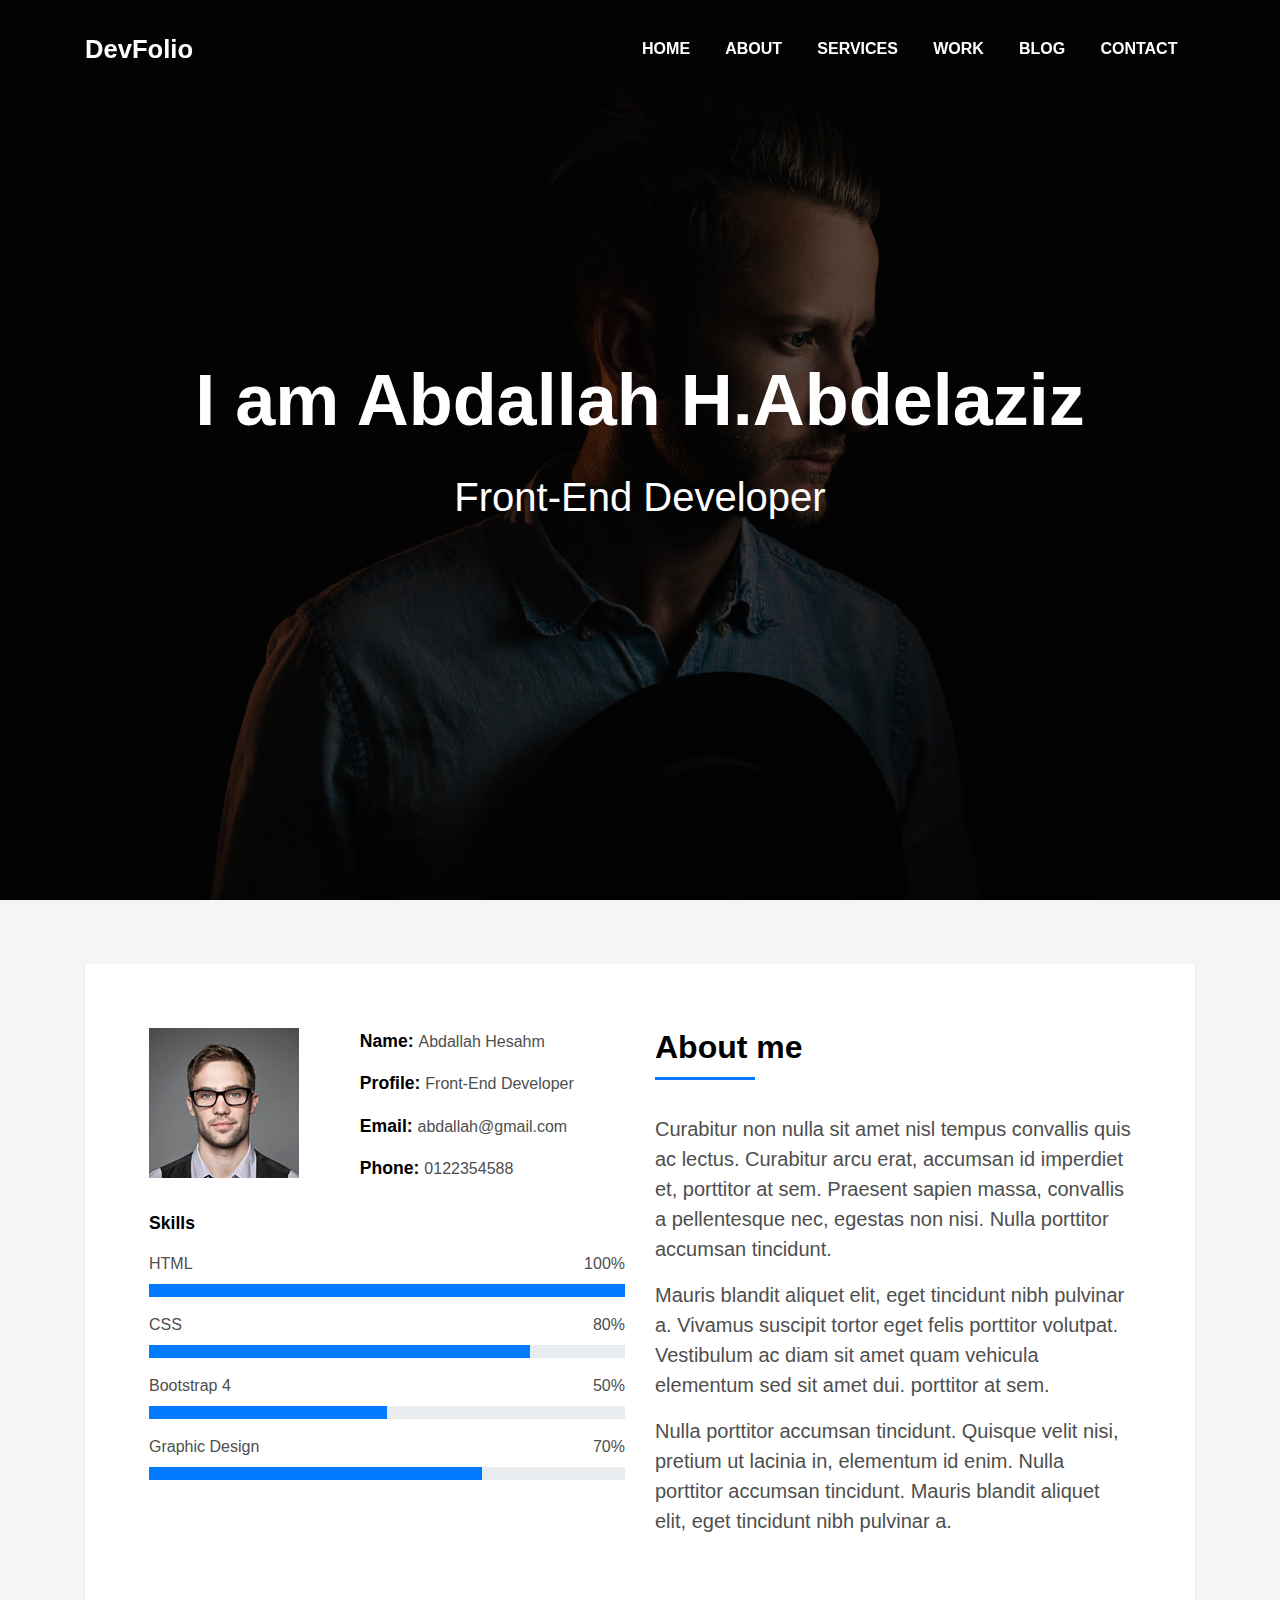
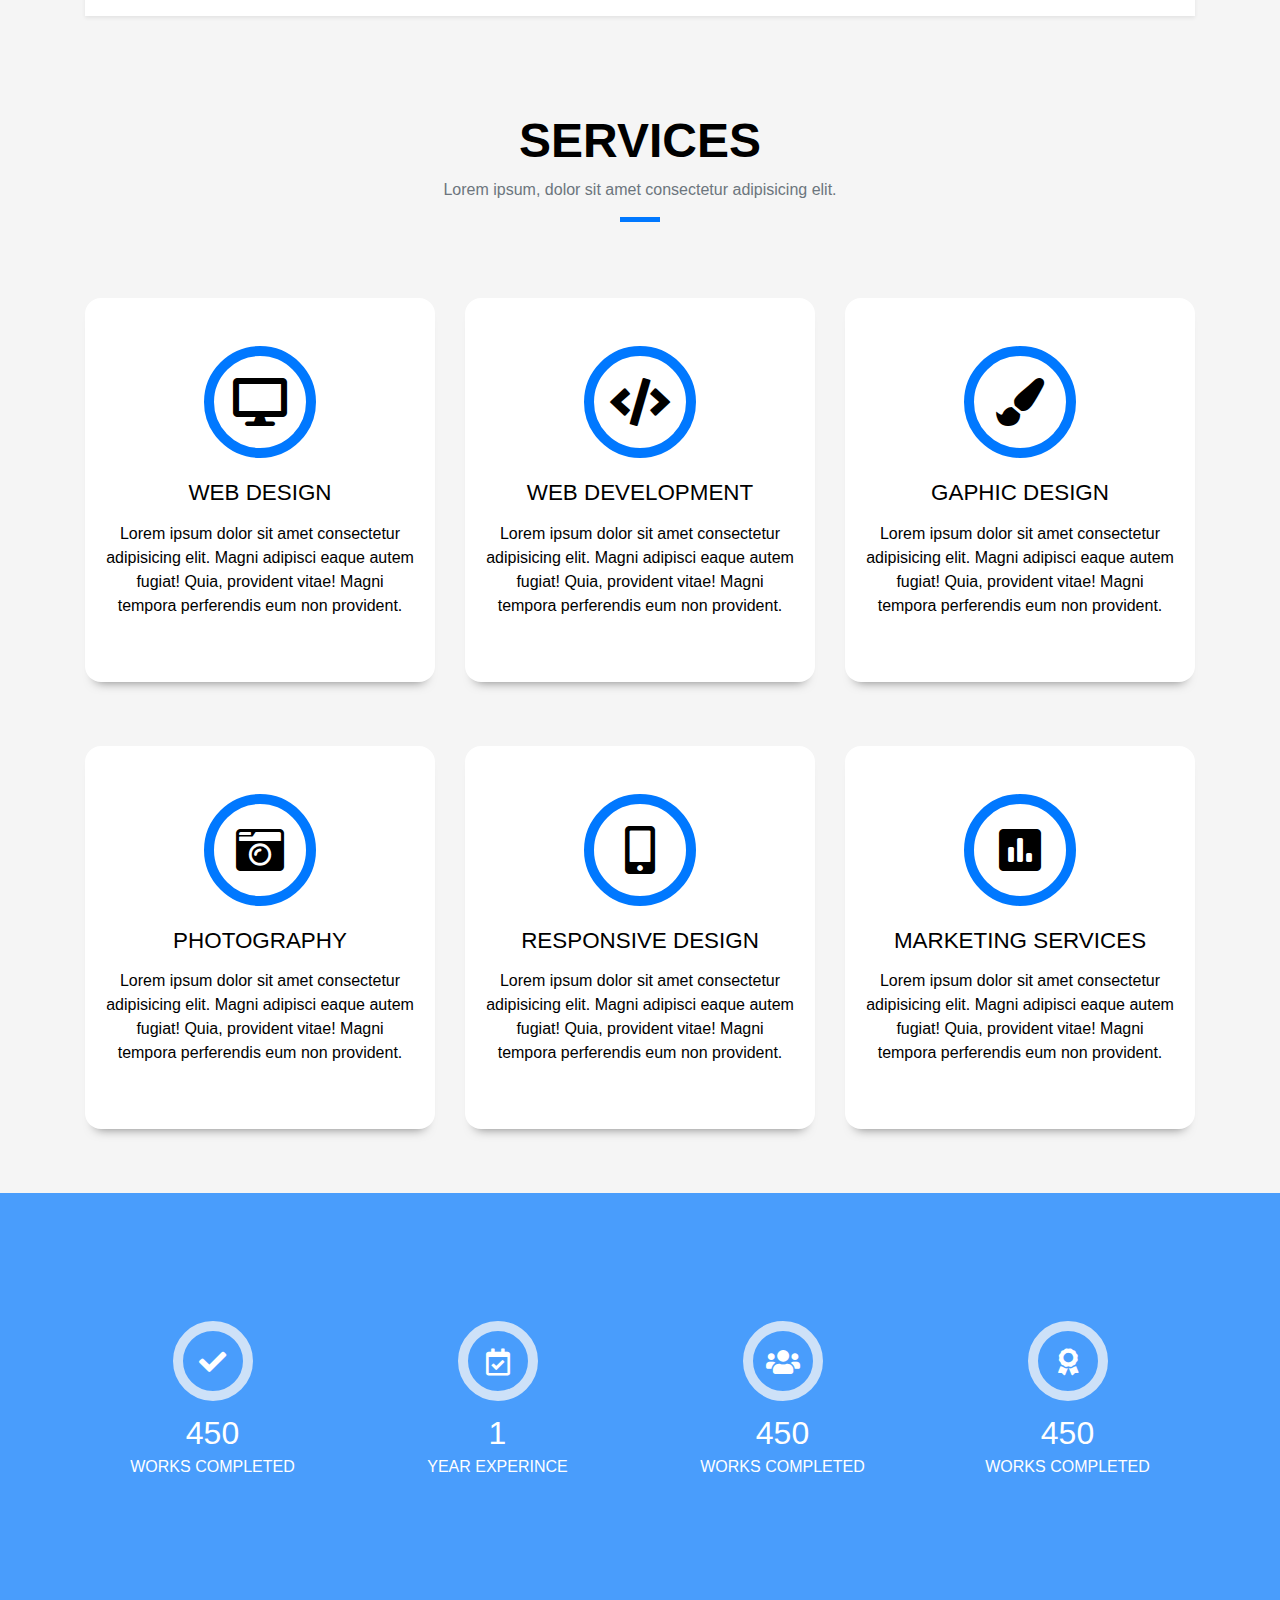
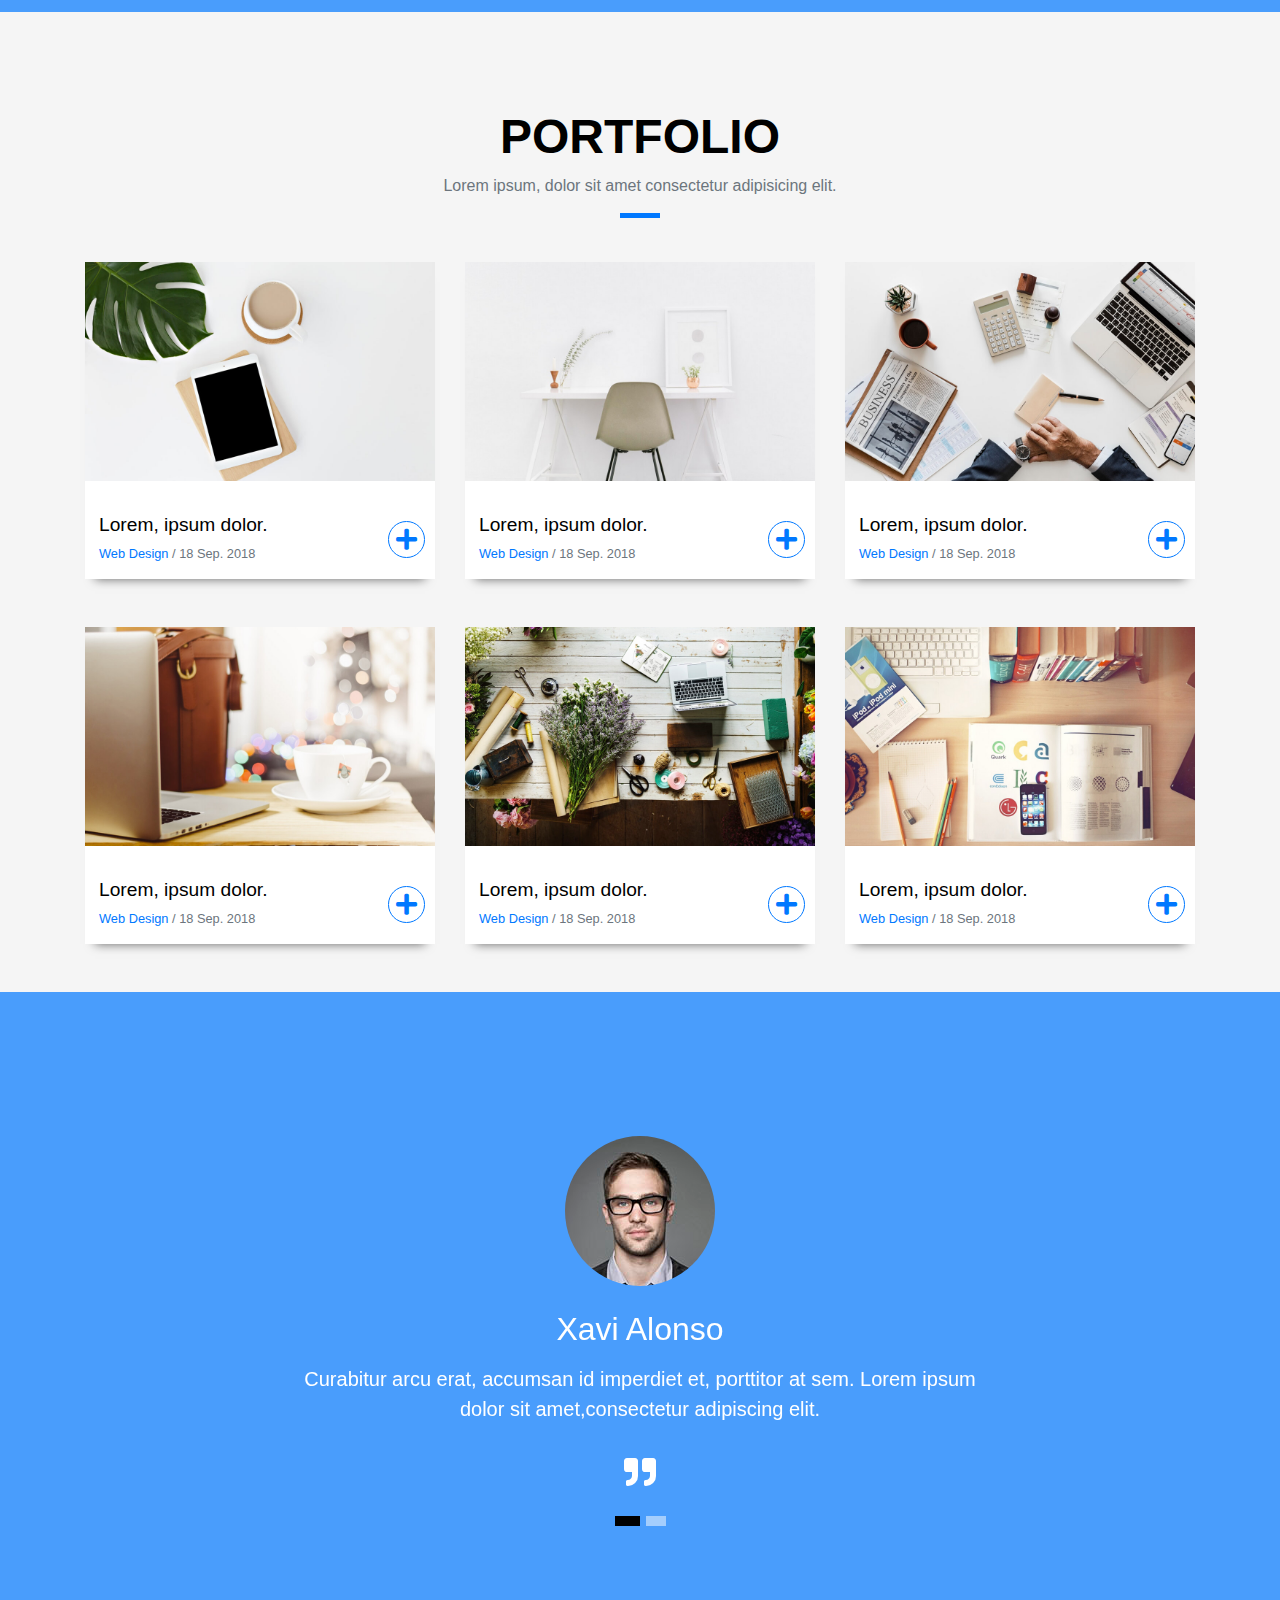
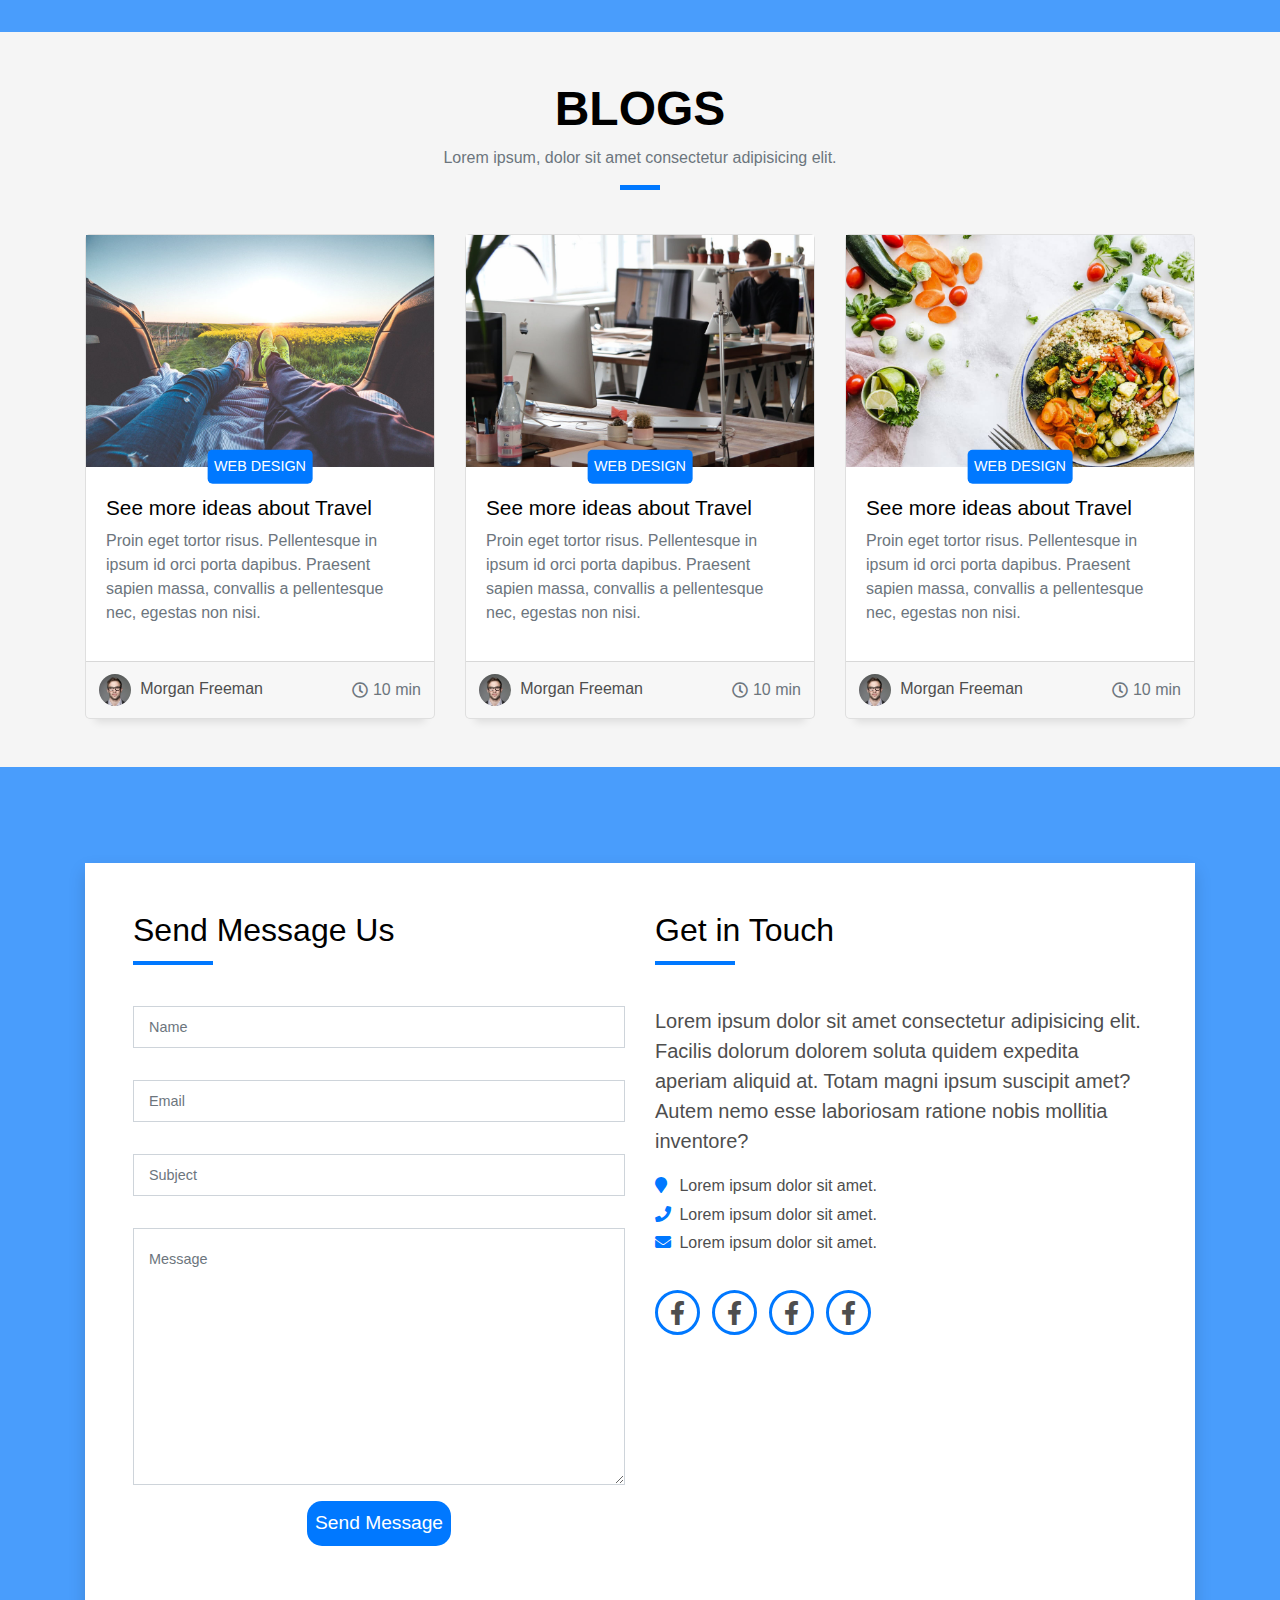
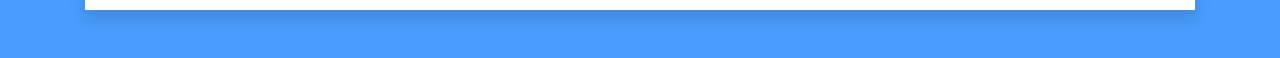
<file: index.html>
<html>

<head>
    <meta name="viewport" content="width=device-width, initial-scale=1.0">
    <meta http-equiv="Content-Type" content="text/html;charset=UTF-8">
    <link rel="stylesheet" href="bootstrap/css/bootstrap.min.css">
    <link rel="stylesheet" href="css/all.min.css">
    <link rel="stylesheet" href="css/style.css">
    <script src="bootstrap/js/jquery-3.5.1.min.js"></script>
    <script src="bootstrap/js/popper.min.js"></script>
    <script src="bootstrap/js/bootstrap.min.js"></script>
</head>

<body>
    <!--End NavBar-->
    <!--Start Header-->
    <header id="home" class=" vh-100 ">
        <div class="layer d-flex justify-content-center align-items-center">
            <!--Start NavBar-->
            <nav class="navbar navbar-expand-lg navbar-dark bg-transparent fixed-top">
                <div class="container">
                    <a class="navbar-brand" href="#">DevFolio</a>
                    <button class="navbar-toggler" type="button" data-toggle="collapse"
                        data-target="#navbarSupportedContent" aria-controls="navbarSupportedContent"
                        aria-expanded="false" aria-label="Toggle navigation">
                        <span class="navbar-toggler-icon"></span>
                    </button>
                    <div class="collapse navbar-collapse" id="navbarSupportedContent">
                        <ul class="navbar-nav ml-auto position-relative">
                            <li class="nav-item">
                                <a class="nav-link active" href="#">HOME</a>
                            </li>
                            <li class="nav-item ">
                                <a class="nav-link" href="#">ABOUT</a>
                            </li>
                            <li class="nav-item ">
                                <a class="nav-link" href="#">SERVICES</a>
                            </li>
                            <li class="nav-item ">
                                <a class="nav-link" href="#">WORK</a>
                            </li>
                            <li class="nav-item ">
                                <a class="nav-link" href="#">BLOG</a>
                            </li>
                            <li class="nav-item ">
                                <a class="nav-link" href="#">CONTACT</a>
                            </li>
                        </ul>
                    </div>
                </div>
            </nav>
            <!--End NavBar-->
            <div class="container">
                <div class="header-content text-center text-white">
                    <h1 class="mb-4">I am Abdallah H.Abdelaziz</h1>
                    <p>Front-End Developer</p>
                </div>
            </div>
        </div>
    </header>
    <!--End Header-->
    <!--Start body Sections-->
    <!--Start About-->
    <section id="about" class="main-bg-color">
        <div class="container">
            <div class="row">
                <div class="col-sm-12">
                    <div class="about-box  shadow-sm">
                        <div class="row">
                            <!--About INFO-->
                            <div class="col-md-6">
                                <div class="row">
                                    <div class="col-md-5 col-sm-6">
                                        <div class="about-img">
                                            <img class=" img-fluid" src="images/testimonial-2.jpg" alt="">
                                        </div>
                                    </div>
                                    <div class="col-md-7 col-sm-6">
                                        <div class="about-info ">
                                            <p><span class="title-li">Name: </span><span>Abdallah Hesahm</span></p>
                                            <p><span class="title-li">Profile: </span><span>Front-End Developer</span>
                                            </p>
                                            <p><span class="title-li">Email: </span><span>abdallah@gmail.com</span></p>
                                            <p><span class="title-li">Phone: </span><span>0122354588</span></p>
                                        </div>
                                    </div>
                                </div>
                                <!--Skills-->
                                <div class="about-skills">
                                    <p><span class="title-li">Skills</span></p>
                                    <span>HTML</span>
                                    <span class=" fa-pull-right">100%</span>
                                    <div class="progress">
                                        <div class="progress-bar" role="progressbar" style="width: 100%"
                                            aria-valuenow="100" aria-valuemin="0" aria-valuemax="100"></div>
                                    </div>
                                    <span>CSS</span>
                                    <span class=" fa-pull-right">80%</span>
                                    <div class="progress">
                                        <div class="progress-bar" role="progressbar" style="width: 80%"
                                            aria-valuenow="100" aria-valuemin="0" aria-valuemax="100"></div>
                                    </div>
                                    <span>Bootstrap 4</span>
                                    <span class=" fa-pull-right">50%</span>
                                    <div class="progress">
                                        <div class="progress-bar" role="progressbar" style="width: 50%"
                                            aria-valuenow="100" aria-valuemin="0" aria-valuemax="100"></div>
                                    </div>
                                    <span>Graphic Design</span>
                                    <span class=" fa-pull-right">70%</span>
                                    <div class="progress">
                                        <div class="progress-bar" role="progressbar" style="width: 70%"
                                            aria-valuenow="100" aria-valuemin="0" aria-valuemax="100"></div>
                                    </div>
                                </div>
                            </div>
                            <!--About ME-->
                            <div class="col-md-6">
                                <div class="about-me ">
                                    <div class="about-me-title mb-4">
                                        <h2 class="pb-4">About me</h2>
                                    </div>
                                    <p class="lead">Curabitur non nulla sit amet nisl tempus convallis quis ac lectus.
                                        Curabitur arcu erat, accumsan id imperdiet et, porttitor at sem. Praesent sapien
                                        massa, convallis a pellentesque nec, egestas non nisi. Nulla porttitor accumsan
                                        tincidunt.</p>
                                    <p class="lead">Mauris blandit aliquet elit, eget tincidunt nibh pulvinar a. Vivamus
                                        suscipit tortor eget felis porttitor volutpat. Vestibulum ac diam sit amet quam
                                        vehicula elementum sed sit amet dui. porttitor at sem.</p>
                                    <p class="lead">Nulla porttitor accumsan tincidunt. Quisque velit nisi, pretium ut
                                        lacinia in, elementum id enim. Nulla porttitor accumsan tincidunt. Mauris
                                        blandit aliquet elit, eget tincidunt nibh pulvinar a.</p>
                                </div>
                            </div>
                        </div>
                    </div>
                </div>
            </div>
        </div>
    </section>
    <!--End About-->
    <!--Start Services-->
    <section id="services" class="main-bg-color pt-5">
        <div class="container">
            <div class="services-title text-center pb-4">
                <h2>Services</h2>
                <p class="text-muted">Lorem ipsum, dolor sit amet consectetur adipisicing elit.</p>
            </div>
            <div class="row">
                <div class="col-lg-4">
                    <div class="services-box py-5 text-center ">
                        <div class="i-item d-flex justify-content-center align-items-center">
                            <div class="serv-icon d-flex justify-content-center align-items-center">
                                <i class="fas fa-desktop"></i>
                            </div>
                        </div>
                        <div class="serv-content">
                            <h3>WEB DESIGN</h3>
                            <p>Lorem ipsum dolor sit amet consectetur adipisicing elit. Magni adipisci eaque autem
                                fugiat! Quia, provident vitae! Magni tempora perferendis eum non provident.</p>
                        </div>
                    </div>
                </div>
                <div class="col-lg-4">
                    <div class="services-box py-5 text-center ">
                        <div class="i-item d-flex justify-content-center align-items-center">
                            <div class="serv-icon d-flex justify-content-center align-items-center">
                                <i class="fas fa-code"></i>
                            </div>
                        </div>
                        <div class="serv-content">
                            <h3>WEB DEVELOPMENT</h3>
                            <p>Lorem ipsum dolor sit amet consectetur adipisicing elit. Magni adipisci eaque autem
                                fugiat! Quia, provident vitae! Magni tempora perferendis eum non provident.</p>
                        </div>
                    </div>
                </div>
                <div class="col-lg-4">
                    <div class="services-box py-5 text-center ">
                        <div class="i-item d-flex justify-content-center align-items-center">
                            <div class="serv-icon d-flex justify-content-center align-items-center">
                                <i class="fas fa-paint-brush"></i>
                            </div>
                        </div>
                        <div class="serv-content">
                            <h3>GAPHIC DESIGN</h3>
                            <p>Lorem ipsum dolor sit amet consectetur adipisicing elit. Magni adipisci eaque autem
                                fugiat! Quia, provident vitae! Magni tempora perferendis eum non provident.</p>
                        </div>
                    </div>
                </div>
                <div class="col-lg-4">
                    <div class="services-box py-5 text-center ">
                        <div class="i-item d-flex justify-content-center align-items-center">
                            <div class="serv-icon d-flex justify-content-center align-items-center">
                                <i class="fas fa-camera-retro"></i>
                            </div>
                        </div>
                        <div class="serv-content">
                            <h3>PHOTOGRAPHY</h3>
                            <p>Lorem ipsum dolor sit amet consectetur adipisicing elit. Magni adipisci eaque autem
                                fugiat! Quia, provident vitae! Magni tempora perferendis eum non provident.</p>
                        </div>
                    </div>
                </div>
                <div class="col-lg-4">
                    <div class="services-box py-5 text-center ">
                        <div class="i-item d-flex justify-content-center align-items-center">
                            <div class="serv-icon d-flex justify-content-center align-items-center">
                                <i class="fas fa-mobile-alt"></i>
                            </div>
                        </div>
                        <div class="serv-content">
                            <h3>RESPONSIVE DESIGN</h3>
                            <p>Lorem ipsum dolor sit amet consectetur adipisicing elit. Magni adipisci eaque autem
                                fugiat! Quia, provident vitae! Magni tempora perferendis eum non provident.</p>
                        </div>
                    </div>
                </div>
                <div class="col-lg-4">
                    <div class="services-box py-5 text-center ">
                        <div class="i-item d-flex justify-content-center align-items-center">
                            <div class="serv-icon d-flex justify-content-center align-items-center">
                                <i class="fas fa-poll"></i>
                            </div>
                        </div>
                        <div class="serv-content">
                            <h3>MARKETING SERVICES</h3>
                            <p>Lorem ipsum dolor sit amet consectetur adipisicing elit. Magni adipisci eaque autem
                                fugiat! Quia, provident vitae! Magni tempora perferendis eum non provident.</p>
                        </div>
                    </div>
                </div>
            </div>
        </div>
    </section>
    <!--END Services-->
    <!-- Start COUNTER -->
    <section id="counter" class="mb-5">
        <div class="overlay"></div>
        <div class="container">
            <div class="row">
                <div class="col-lg-3 col-md-6">
                    <div class="counter-item text-center">

                        <div class="counter-icon d-flex justify-content-center align-content-center mb-2">

                            <div class="ico-item d-flex justify-content-center align-items-center">
                                <i class="fas fa-check"></i>
                            </div>
                        </div>
                        <div class="counter-content">
                            <p class="mb-0">450</p>
                            <h5>WORKS COMPLETED</h5>
                        </div>
                    </div>
                </div>
                <div class="col-lg-3 col-md-6">
                    <div class="counter-item text-center">

                        <div class="counter-icon d-flex justify-content-center align-content-center mb-2">
                            <div class="ico-item d-flex justify-content-center align-items-center">
                                <i class="far fa-calendar-check"></i>
                            </div>
                        </div>
                        <div class="counter-content">
                            <p class="mb-0">1</p>
                            <h5>YEAR EXPERINCE</h5>
                        </div>
                    </div>
                </div>
                <div class="col-lg-3 col-md-6">
                    <div class="counter-item text-center">

                        <div class="counter-icon d-flex justify-content-center align-content-center mb-2">
                            <div class="ico-item d-flex justify-content-center align-items-center">
                                <i class="fas fa-users"></i>
                            </div>
                        </div>
                        <div class="counter-content">
                            <p class="mb-0">450</p>
                            <h5>WORKS COMPLETED</h5>
                        </div>
                    </div>
                </div>
                <div class="col-lg-3 col-md-6">
                    <div class="counter-item text-center">

                        <div class="counter-icon d-flex justify-content-center align-content-center mb-2">
                            <div class="ico-item d-flex justify-content-center align-items-center ">
                                <i class="fas fa-award"></i>
                            </div>
                        </div>
                        <div class="counter-content">
                            <p class="mb-0">450</p>
                            <h5>WORKS COMPLETED</h5>
                        </div>
                    </div>
                </div>
            </div>
        </div>

    </section>
    <!-- END COUNTER -->
    <!-- start portofolio -->
    <section id="portfolio" class="pt-5 main-bg-color">
        <div class="container">
            <div class="portfolio-title text-center pb-5">
                <h2>portfolio</h2>
                <p class="text-muted">Lorem ipsum, dolor sit amet consectetur adipisicing elit.</p>
            </div>
            <div class="row">
                <div class="col-lg-4 col-md-6">
                    <div class="portfolio-item bg-white mb-5">
                        <div class="port-item-img">
                            <img class="img-fluid" src="images/work-1.jpg" alt="">
                        </div>
                        <div class="port-item-content">
                            <div class="row">
                                <div class="col-sm-8">
                                    <h3>Lorem, ipsum dolor.</h3>
                                    <div class="port-categ-date">
                                        <span class="category">Web Design</span>
                                        <span class="date text-muted"> / 18 Sep. 2018</span>
                                    </div>
                                </div>
                                <div class="col-sm-4">
                                    <div class="port-more-icon d-flex justify-content-end mt-2">
                                        <div class="port-icon d-flex justify-content-center align-items-center">
                                            <i class="fas fa-plus"></i>
                                        </div>
                                    </div>
                                </div>
                            </div>
                        </div>
                    </div>
                </div>
                <div class="col-lg-4 col-md-6">
                    <div class="portfolio-item bg-white mb-5">
                        <div class="port-item-img">
                            <img class="img-fluid" src="images/work-2.jpg" alt="">
                        </div>
                        <div class="port-item-content">
                            <div class="row">
                                <div class="col-sm-8">
                                    <h3>Lorem, ipsum dolor.</h3>
                                    <div class="port-categ-date">
                                        <span class="category">Web Design</span>
                                        <span class="date text-muted"> / 18 Sep. 2018</span>
                                    </div>
                                </div>
                                <div class="col-sm-4">
                                    <div class="port-more-icon d-flex justify-content-end mt-2">
                                        <div class="port-icon d-flex justify-content-center align-items-center">
                                            <i class="fas fa-plus"></i>
                                        </div>
                                    </div>
                                </div>
                            </div>
                        </div>
                    </div>
                </div>
                <div class="col-lg-4 col-md-6">
                    <div class="portfolio-item bg-white mb-5">
                        <div class="port-item-img">
                            <img class="img-fluid" src="images/work-3.jpg" alt="">
                        </div>
                        <div class="port-item-content">
                            <div class="row">
                                <div class="col-sm-8">
                                    <h3>Lorem, ipsum dolor.</h3>
                                    <div class="port-categ-date">
                                        <span class="category">Web Design</span>
                                        <span class="date text-muted"> / 18 Sep. 2018</span>
                                    </div>
                                </div>
                                <div class="col-sm-4">
                                    <div class="port-more-icon d-flex justify-content-end mt-2">
                                        <div class="port-icon d-flex justify-content-center align-items-center">
                                            <i class="fas fa-plus"></i>
                                        </div>
                                    </div>
                                </div>
                            </div>
                        </div>
                    </div>
                </div>
                <div class="col-lg-4 col-md-6">
                    <div class="portfolio-item bg-white mb-5">
                        <div class="port-item-img">
                            <img class="img-fluid" src="images/work-4.jpg" alt="">
                        </div>
                        <div class="port-item-content">
                            <div class="row">
                                <div class="col-sm-8">
                                    <h3>Lorem, ipsum dolor.</h3>
                                    <div class="port-categ-date">
                                        <span class="category">Web Design</span>
                                        <span class="date text-muted"> / 18 Sep. 2018</span>
                                    </div>
                                </div>
                                <div class="col-sm-4">
                                    <div class="port-more-icon d-flex justify-content-end mt-2">
                                        <div class="port-icon d-flex justify-content-center align-items-center">
                                            <i class="fas fa-plus"></i>
                                        </div>
                                    </div>
                                </div>
                            </div>
                        </div>
                    </div>
                </div>
                <div class="col-lg-4 col-md-6">
                    <div class="portfolio-item bg-white mb-5">
                        <div class="port-item-img">
                            <img class="img-fluid" src="images/work-5.jpg" alt="">
                        </div>
                        <div class="port-item-content">
                            <div class="row">
                                <div class="col-sm-8">
                                    <h3>Lorem, ipsum dolor.</h3>
                                    <div class="port-categ-date">
                                        <span class="category">Web Design</span>
                                        <span class="date text-muted"> / 18 Sep. 2018</span>
                                    </div>
                                </div>
                                <div class="col-sm-4">
                                    <div class="port-more-icon d-flex justify-content-end mt-2">
                                        <div class="port-icon d-flex justify-content-center align-items-center">
                                            <i class="fas fa-plus"></i>
                                        </div>
                                    </div>
                                </div>
                            </div>
                        </div>
                    </div>
                </div>
                <div class="col-lg-4 col-md-6">
                    <div class="portfolio-item bg-white mb-5">
                        <div class="port-item-img">
                            <img class="img-fluid" src="images/work-6.jpg" alt="">
                        </div>
                        <div class="port-item-content">
                            <div class="row">
                                <div class="col-sm-8">
                                    <h3>Lorem, ipsum dolor.</h3>
                                    <div class="port-categ-date">
                                        <span class="category">Web Design</span>
                                        <span class="date text-muted"> / 18 Sep. 2018</span>
                                    </div>
                                </div>
                                <div class="col-sm-4">
                                    <div class="port-more-icon d-flex justify-content-end mt-2">
                                        <div class="port-icon d-flex justify-content-center align-items-center">
                                            <i class="fas fa-plus"></i>
                                        </div>
                                    </div>
                                </div>
                            </div>
                        </div>
                    </div>
                </div>
            </div>
        </div>
    </section>
    <!-- end portofolio -->
    <!-- start testimonial  -->
    <section id="testimonial" class="">
        <div class="overlay"></div>
        <div class="container">
            <div id="carouselExampleIndicators" class="carousel slide" data-ride="carousel">
                <ol class="carousel-indicators">
                    <li data-target="#carouselExampleIndicators" data-slide-to="0" class="active"></li>
                    <li data-target="#carouselExampleIndicators" data-slide-to="1"></li>

                </ol>
                <div class="carousel-inner">
                    <div class="carousel-item active">
                        <div class="row">
                            <div class="col-md-12">
                                <div class="parent text-white text-center">
                                    <div class="testmonial-img pb-4">
                                        <img class="rounded-circle" src="images/testimonial-2.jpg" alt="">
                                    </div>
                                    <div class="testmonial-content">
                                        <h2 class="pb-2">Xavi Alonso</h2>
                                        <p class="lead ">Curabitur arcu erat, accumsan id imperdiet et, porttitor at
                                            sem. Lorem ipsum
                                            dolor sit amet,consectetur adipiscing elit.</p>
                                        <i class="fa fa-quote-right"></i>
                                    </div>
                                </div>
                            </div>
                        </div>
                    </div>
                    <div class="carousel-item">
                        <div class="row">
                            <div class="col-md-12">
                                <div class="parent text-white text-center">
                                    <div class="testmonial-img pb-4">
                                        <img class="rounded-circle" src="images/testimonial-4.jpg" alt="">
                                    </div>
                                    <div class="testmonial-content">
                                        <h2 class="pb-2">Elissa</h2>
                                        <p class="lead">Curabitur arcu erat, accumsan id imperdiet et, porttitor at sem.
                                            Lorem ipsum
                                            dolor sit amet,consectetur adipiscing elit.</p>
                                        <i class="fa fa-quote-right "></i>
                                    </div>
                                </div>
                            </div>
                        </div>
                    </div>
                </div>

            </div>
        </div>
    </section>
    <!-- end testimonial  -->
    <!-- start blog -->
    <section id="blogs" class="main-bg-color pt-5">
        <div class="container">
            <div class="blog-title text-center pb-5">
                <h2>blogs</h2>
                <p class="text-muted">Lorem ipsum, dolor sit amet consectetur adipisicing elit.</p>
            </div>
            <div class="row">
                <div class="col-lg-4 col-md-6">
                    <div class="blog-item bg-white mb-5">
                        <div class="blog-img ">
                            <img class="img-fluid" src="images/post-1.jpg" alt="">
                        </div>
                        <div class="blog-content">

                            <h3><a href="#">See more ideas about Travel</a></h3>
                            <p class="text-muted">Proin eget tortor risus. Pellentesque in ipsum id orci porta dapibus.
                                Praesent sapien massa, convallis a pellentesque nec, egestas non nisi.</p>
                        </div>
                        <div class="card-footer">
                            <div class="row d-flex justify-content-between">
                                <div class="author">
                                    <img src="images/testimonial-2.jpg" alt="">
                                    <span>Morgan Freeman</span>
                                </div>
                                <div
                                    class="author-date text-muted d-flex align-items-center justify-content-center px-2">
                                    <span><i class="far fa-clock"></i></span><span>10 min</span>
                                </div>
                            </div>
                        </div>
                    </div>
                </div>
                <div class="col-lg-4 col-md-6">
                    <div class="blog-item bg-white mb-5">
                        <div class="blog-img ">
                            <img class="img-fluid" src="images/post-3.jpg" alt="">
                        </div>
                        <div class="blog-content">
                            <h3><a href="#">See more ideas about Travel</a></h3>
                            <p class="text-muted">Proin eget tortor risus. Pellentesque in ipsum id orci porta dapibus.
                                Praesent sapien massa, convallis a pellentesque nec, egestas non nisi.</p>
                        </div>
                        <div class="card-footer">
                            <div class="row d-flex justify-content-between">
                                <div class="author">
                                    <img src="images/testimonial-2.jpg" alt="">
                                    <span>Morgan Freeman</span>
                                </div>
                                <div
                                    class="author-date text-muted d-flex align-items-center justify-content-center px-2">
                                    <span><i class="far fa-clock"></i></span><span>10 min</span>
                                </div>
                            </div>
                        </div>
                    </div>
                </div>
                <div class="col-lg-4 col-md-6">
                    <div class="blog-item bg-white mb-5">
                        <div class="blog-img ">
                            <img class="img-fluid" src="images/post-2.jpg" alt="">
                        </div>
                        <div class="blog-content">
                            <h3><a href="#">See more ideas about Travel</a></h3>
                            <p class="text-muted">Proin eget tortor risus. Pellentesque in ipsum id orci porta dapibus.
                                Praesent sapien massa, convallis a pellentesque nec, egestas non nisi.</p>
                        </div>
                        <div class="card-footer">
                            <div class="row d-flex justify-content-between">
                                <div class="author">
                                    <img src="images/testimonial-2.jpg" alt="">
                                    <span>Morgan Freeman</span>
                                </div>
                                <div
                                    class="author-date text-muted d-flex align-items-center justify-content-center px-2">
                                    <span><i class="far fa-clock"></i></span><span>10 min</span>
                                </div>
                            </div>
                        </div>
                    </div>
                </div>
            </div>
        </div>
    </section>
    <!-- end blog -->
    <section id="contact" class="py-5">
        <div class="overlay"></div>
        <div class="container">
            <div class="row">
                <div class="col-sm-12">
                    <div class="contact-box bg-white shadow p-5 mt-5">
                        <div class="row">
                            <div class="col-md-6">
                                <div class="send-us">
                                    <div class="send-us-title pb-5 ">
                                        <h2>Send Message Us</h2>
                                    </div>
                                    <div class="send-us-input">
                                        <form action="">
                                            <div class="row ">
                                                <div class="col-md-12 mb-3">
                                                    <input type="text" name="" id="" class="form-control"
                                                        placeholder="Name">
                                                </div>
                                                <div class="col-md-12 mb-3">
                                                    <input type="text" name="" id="" class="form-control"
                                                        placeholder="Email">
                                                </div>
                                                <div class="col-md-12 mb-3">
                                                    <input type="text" name="" id="" class="form-control"
                                                        placeholder="Subject">
                                                </div>

                                                <div class="col-md-12 mb-3">
                                                    <textarea name="" id="" cols="30" rows="10" placeholder="Message"
                                                        class="form-control"></textarea>
                                                </div>
                                            </div>
                                            <div class="send-button d-flex justify-content-center">
                                                <button class="p-2">Send Message</button>
                                            </div>
                                        </form>
                                    </div>
                                </div>
                            </div>
                            <div class="col-md-6">
                                <div class="get-in">
                                    <div class="get-in-title pb-5 ">
                                        <h2>Get in Touch</h2>
                                    </div>
                                    <div class="get-in-content">
                                        <p class="lead">Lorem ipsum dolor sit amet consectetur adipisicing elit. Facilis
                                            dolorum dolorem soluta quidem expedita aperiam aliquid at. Totam magni ipsum
                                            suscipit amet? Autem nemo esse laboriosam ratione nobis mollitia inventore?
                                        </p>
                                        <ul class="">
                                            <li><i class="fas fa-map-marker fa-fw"></i> <span> Lorem ipsum dolor sit
                                                    amet.</span></li>
                                            <li><i class="fas fa-phone fa-fw"></i><span> Lorem ipsum dolor sit
                                                    amet.</span></li>
                                            <li><i class="fas fa-envelope fa-fw"></i><span> Lorem ipsum dolor sit
                                                    amet.</span></li>
                                        </ul>
                                        <div class="social pt-3">
                                            <div class="i-contact d-flex justify-content-start">
                                                <div
                                                    class="contact-icon d-flex justify-content-center align-items-center">
                                                    <i class="fab fa-facebook-f"></i>
                                                </div>
                                                <div
                                                    class="contact-icon d-flex justify-content-center align-items-center">
                                                    <i class="fab fa-facebook-f"></i>
                                                </div>
                                                <div
                                                    class="contact-icon d-flex justify-content-center align-items-center">
                                                    <i class="fab fa-facebook-f"></i>
                                                </div>
                                                <div
                                                    class="contact-icon d-flex justify-content-center align-items-center">
                                                    <i class="fab fa-facebook-f"></i>
                                                </div>
                                            </div>
                                        </div>
                                    </div>
                                </div>
                            </div>
                        </div>
                    </div>
                </div>
            </div>
        </div>
    </section>
    <!--End body Sections-->
</body>

</html>
</file>
<file: css/style.css>
ul {
  list-style-type: none;
}
.main-color {
  color: #0078ff;
}
.main-bg-color {
  background-color: #f5f5f5;
}
body {
  font-family: -apple-system, BlinkMacSystemFont, "Segoe UI", Roboto, Oxygen,
    Ubuntu, Cantarell, "Open Sans", "Helvetica Neue", sans-serif;
  color: #4e4e4e;
  background-color: #f5f5f5;
}
header {
  background-image: url("../images/intro-bg.jpg");
  background-size: cover;
  background-position: center center;
  background-attachment: fixed;
}
.navbar {
  padding: 1.563rem 0;
}
.navbar .navbar-brand {
  color: #fff;
  font-size: 1.6rem;
  font-weight: 600;
}
.navbar ul li {
  padding: 0 0.6rem;
  font-weight: 600;
  color: white;
}
.navbar ul li a {
  color: white !important;
}
header .layer {
  background: rgba(0, 0, 0, 0.6);
  width: 100%;
  height: 100%;
}
header .header-content h1 {
  font-size: 4.5rem;
  font-weight: 600;
}
header .header-content p {
  font-size: 2.5rem;
  font-weight: 400;
}
/**/
/*******************/
/*about*/
.about-box {
  background-color: #fff;
  padding: 4rem;
  margin-top: 4rem;
  margin-bottom: 3rem;
}
.about-box .about-img {
  margin-bottom: 2rem;
}
.title-li {
  font-weight: 600;
  font-size: 1.1rem;
  color: black;
}
/*about skills*/

.about-skills .progress {
  height: 0.8rem;
  margin-bottom: 1rem;
  margin-top: 0.5rem;
  border-radius: 0;
}
/*about me*/

.about-me-title h2 {
  color: black;
  font-weight: 600;
  position: relative;
}
.about-me-title h2::before {
  background-color: #0078ff;
  content: "";
  position: absolute;
  bottom: 10px;
  left: 0;
  width: 100px;
  height: 3px;
}
/*************/
/*services*/
.services-title {
  margin-bottom: 3.5rem;
}
.services-title h2 {
  font-size: 3rem;
  color: black;
  font-weight: bold;
  text-transform: uppercase;
}
.services-title p {
  position: relative;
}
.services-title p::after {
  background-color: #0078ff;
  content: "";
  position: absolute;
  bottom: -20px;
  left: 50%;
  width: 40px;
  height: 5px;
  transform: translateX(-50%);
}
.services-box {
  box-shadow: 0px 10px 11px -10px rgba(0, 0, 0, 0.5);
  padding: 2.5rem 1.3rem;
  background-color: #fff;
  border-radius: 1rem;
  margin-bottom: 4rem;
  color: black;
}
.services-box .serv-icon {
  width: 7rem;
  height: 7rem;
  background-color: white;
  padding: 10px;
  border: 10px solid #0078ff;
  border-radius: 50%;
  margin-bottom: 1rem;
  transition: all 500ms ease;
  font-size: 4rem;
}
.serv-icon i {
  font-size: 3rem;
}
.services-box .serv-icon:hover {
  border-color: powderblue;
  background-color: #0078ff;
  color: white;
}

.services-box h3 {
  font-size: 1.4rem;
  text-transform: uppercase;
  text-align: center;
  padding: 0.4rem 0;
}
/*
.services-items{
    border-radius: 8px;
}
.services-icon{
    width: 7rem;
    height: 7rem;
    border-radius: 50%;
    border: #159bff .5rem solid ;
    -webkit-transition: all .4s ease-in-out;
    -o-transition: all .4s ease-in-out;
    transition: all .4s ease-in-out;
}
.services-items .item .item-content{
    padding: 0 26px;
}
.services-items .item .item-content h3{
    font-size: 1.6rem;
}
.services-items .item .item-content .lead{
    font-size: 1rem;
    line-height: 1.5;
}
.services-items:hover .services-icon{
    color: #fff;
    border: #CDE1F8 .5rem solid ;
    background-color:#159bff ;
}
*/
/**********************/
/*counter*/
#counter {
  background-image: url("../images/counters-bg.jpg");
  background-size: cover;

  background-attachment: fixed;
  padding: 8rem 0;
  position: relative;
}
.overlay {
  background-color: #0078ff;
  opacity: 0.7;
  position: absolute;
  top: 0;
  width: 100%;
  height: 100%;
}
#counter .ico-item {
  background-color: transparent;
  border: 10px solid #cde1f8;
  border-radius: 50%;
  height: 5rem;
  width: 5rem;
  font-size: 1.7rem;
  color: white;
}
.counter-content {
  color: white;
  font-size: 2rem;
}
.counter-content h5 {
  font-weight: 400;
  font-size: 1rem;
}
@media screen and (max-width: 992px) {
  .counter-item {
    padding-bottom: 2rem;
  }
}
/************************/
/* PORTFOLIO */

#portfolio .portfolio-title h2 {
  font-size: 3rem;
  color: black;
  font-weight: bold;
  text-transform: uppercase;
}
#portfolio .portfolio-title p {
  position: relative;
}
#portfolio .portfolio-title p::before {
  content: "";
  background-color: #0078ff;
  position: absolute;
  bottom: -20px;
  left: 50%;
  transform: translateX(-50%);
  width: 40px;
  height: 5px;
}
.portfolio-item {
  box-shadow: 0px 10px 10px -10px rgba(0, 0, 0, 0.6);
}
.port-item-img {
  overflow: hidden;
}
.port-item-img img {
  transition: all 1s;
}
.port-item-img img:hover {
  transform: scale(1.3, 1.3);
}
.port-item-content {
  padding: 2rem 3% 1rem 4%;
}
.port-item-content h3 {
  font-size: 1.2rem;
  color: black;
  font-weight: 500;
}
.port-item-content .port-categ-date {
  font-size: 0.8rem;
}
.port-item-content .port-categ-date .category {
  color: #0078ff;
}
.port-item-content .port-icon {
  background-color: transparent;
  width: 2.3rem;
  height: 2.3rem;
  border: solid 1px #0078ff;
  border-radius: 50%;
  color: #0078ff;
  font-size: 1.5rem;
}
/**********************/
/*testimonials*/
#testimonial {
  background-image: url("../images/overlay-bg.jpg");
  background-size: cover;
  background-position: center center;
  background-attachment: fixed;
  position: relative;
  padding: 5rem 0;
}
#testimonial .overlay {
  background-color: #0078ff;
  width: 100%;
  height: 100%;
  opacity: 0.7;
  position: absolute;
}

#carouselExampleIndicators {
  padding: 4rem 0;
}
.testmonial-content p {
  padding: 0 13rem;
}
.testmonial-content i {
  font-size: 2rem;
  padding-top: 1rem;
}
.carousel-indicators li {
  width: 20px;
  height: 10px;
}
#testimonial .carousel-indicators .active {
  width: 25px;
  background-color: black;
}
/**********************************/
/*blogs*/
#blogs .blog-title h2 {
  color: black;
  font-size: 3rem;
  color: black;
  font-weight: bold;
  text-transform: uppercase;
}
#blogs .blog-title p {
  position: relative;
}
#blogs .blog-title p::before {
  content: "";
  position: absolute;
  bottom: -20px;
  left: 50%;
  height: 5px;
  width: 40px;
  transform: translateX(-50%);
  background-color: #0078ff;
}
.blog-item {
  border: 1px solid rgba(0, 0, 0, 0.125);
  border-radius: 5px;
  box-shadow: 0 13px 8px -10px rgba(0, 0, 0, 0.1);
}

.blog-content {
  padding: 1.25rem;
  position: relative;
}
.blog-content::before {
  padding: 0.4rem;
  font-size: 0.9rem;
  border-radius: 5px;
  content: "WEB DESIGN";
  position: absolute;
  top: 0%;
  left: 50%;
  color: white;
  transform: translate(-50%, -50%);
  background-color: #0078ff;
  z-index: 100;
}
.blog-content h3 {
  font-size: 1.3rem;
  margin-top: 0.6rem;
}
.blog-content h3 a {
  color: black;
  text-decoration: none;
  transition: color 0.5s;
}
.blog-content h3:hover a {
  color: #0078ff;
}
.card-footer {
  background-color: rgba(0, 0, 0, 0.03);
  border-top: 1px solid rgba(0, 0, 0, 0.125);
}
.card-footer .author img {
  border-radius: 50%;
  margin-left: 0.5rem;
  margin-right: 0.3rem;
  width: 32px;
  height: 32px;
}
.card-footer .author-date {
  font-size: 1rem;
}
.card-footer .author-date i {
  padding-right: 0.3rem;
}
/*****************************/
/*contact*/
#contact {
  background-image: url(../images/overlay-bg.jpg);
  background-size: cover;
  background-position: center center;
  background-attachment: fixed;
  position: relative;
}
#contact .overlay {
  background-color: #0078ff;
  position: absolute;
  width: 100%;
  height: 100%;
  opacity: 0.7;
}
.send-us-title h2 {
  font-size: 2rem;
  color: black;
  position: relative;
}
.send-us-title h2::before {
  background-color: #0078ff;
  content: "";
  position: absolute;
  bottom: -15px;
  left: 0;
  width: 80px;
  height: 4px;
}
.send-us-input form input {
  border-radius: 0;
  font-size: 0.9rem;
  padding: 20px 15px;
  margin-bottom: 1rem;
}
.send-us-input form textarea {
  border-radius: 0;
  font-size: 0.9rem;
  padding: 20px 15px;
}
form .send-button button {
  background-color: #0078ff;
  color: white;
  border: none;
  font-size: 1.2rem;
  border-radius: 15px;
}
.get-in-title h2 {
  font-size: 2rem;
  color: black;
  position: relative;
}
.get-in-title h2::before {
  background-color: #0078ff;
  content: "";
  position: absolute;
  bottom: -15px;
  left: 0;
  width: 80px;
  height: 4px;
}
.get-in-content ul {
  padding-left: 0;
}
.get-in-content ul li {
  line-height: 180%;
}
.get-in-content ul li i {
  color: #0078ff;
  padding-right: 0.8rem;
}

.contact-icon {
  border: #0078ff 3px solid;
  height: 45px;
  width: 45px;
  font-size: 1.5rem;
  border-radius: 50%;
  margin: 0 12px 0 0;
  transition: all 0.5s;
}
.contact-icon:hover {
  background-color: #0078ff;
  border-color: #cde1f8;
  color: white;
}
</file>
